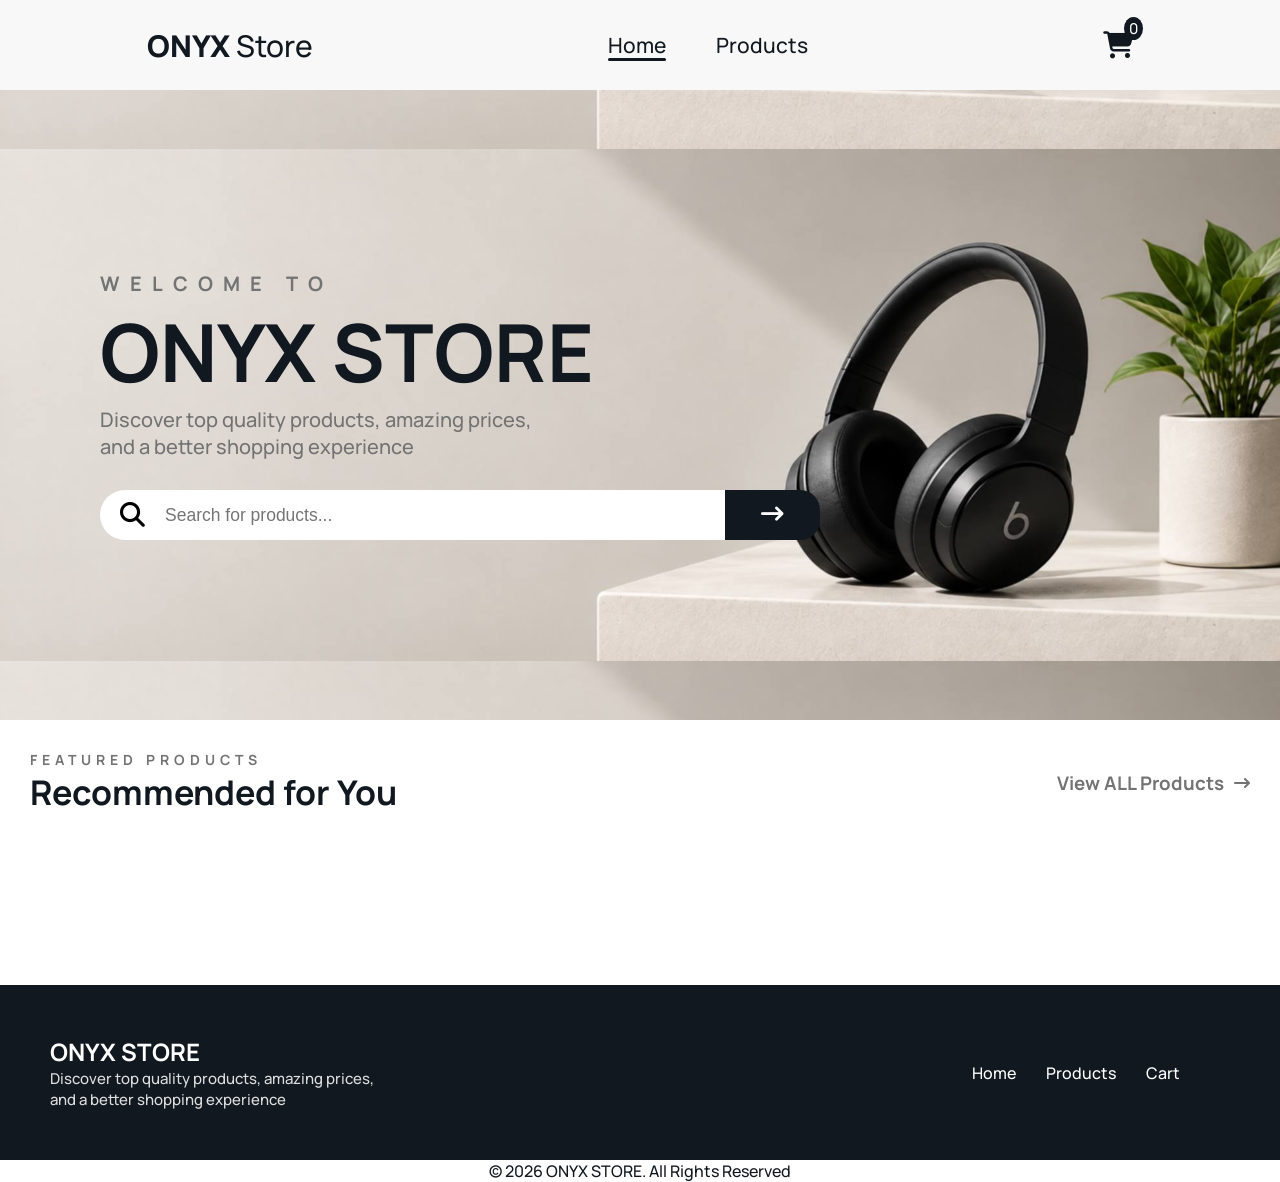
<file: index.html>
<!doctype html>
<html lang="en">
  <head>
    <meta charset="UTF-8" />
    <meta name="viewport" content="width=device-width, initial-scale=1.0" />
    <title>ONYX STORE | Home</title>
    <link rel="stylesheet" href="style.css" />
    <link
      rel="stylesheet"
      href="https://cdnjs.cloudflare.com/ajax/libs/font-awesome/6.7.2/css/all.min.css"
    />
    <link rel="preconnect" href="https://fonts.googleapis.com" />
    <link rel="preconnect" href="https://fonts.gstatic.com" crossorigin />
    <link
      href="https://fonts.googleapis.com/css2?family=Manrope:wght@200..800&display=swap"
      rel="stylesheet"
    />
  </head>
  <body>
    <!-- nav -->
    <nav>
      <!-- Part 1 -->
      <div class="nav-brand">
        <a href="#">
          <span>ONYX</span>
          Store
        </a>
      </div>

      <!-- Part 2 -->
      <div class="nav-links">
        <a href="#" class="active">Home</a>
        <a href="products.html">Products</a>
      </div>
      <!-- Part 3 -->
      <div class="nav-actions">
        <div class="cart">
          <i class="fa-solid fa-cart-shopping"></i>
          <p>0</p>
        </div>
        <i id="bars" class="fa-solid fa-bars"></i>
      </div>
    </nav>
    <!-- Hero Section -->

    <section class="HeroSection">
      <div class="content">
        <h4>WELCOME TO</h4>
        <h1>ONYX STORE</h1>
        <p>
          Discover top quality products, amazing prices, <br />
          and a better shopping experience
        </p>
        <div class="searchBar">
          <i class="fa-solid fa-magnifying-glass"></i>
          <input
            id="SearchInput"
            type="text"
            placeholder="Search for products..."
          />
          <button id="btn"><i class="fa-solid fa-arrow-right-long"></i></button>
        </div>
      </div>
    </section>

    <!-- Featured Products -->
     <div class="featured-products">
      <div class="featuredProducts-header">
        <div class="featuredProducts-text">
          <h4>FEATURED PRODUCTS</h4>
          <h1>Recommended for You</h1>
        </div> 
        <a href="#" class="viewAll">
          <h3>View ALL Products</h3>
          <i class="fa-solid fa-arrow-right-long"></i>
        </a>
      </div>
      <div id="featuredProducts-products">


      </div>
     </div>

     <footer>
      <div class="footerUp">
        <div class="footerText">
          <h2>ONYX STORE</h2>
          <p>Discover top quality products, amazing prices, <br />
and a better shopping experience</p>
        </div>
        <div class="btns">
          <a href="#">Home</a>
          <a href="products.html">Products</a>
          <a href="#">Cart</a>
        </div>
      </div>
      <div class="footerDown">
        <p>© 2026 ONYX STORE. All Rights Reserved</p>
      </div>
     </footer>
    <script src="main.js"></script>
  </body>
</html>
</file>
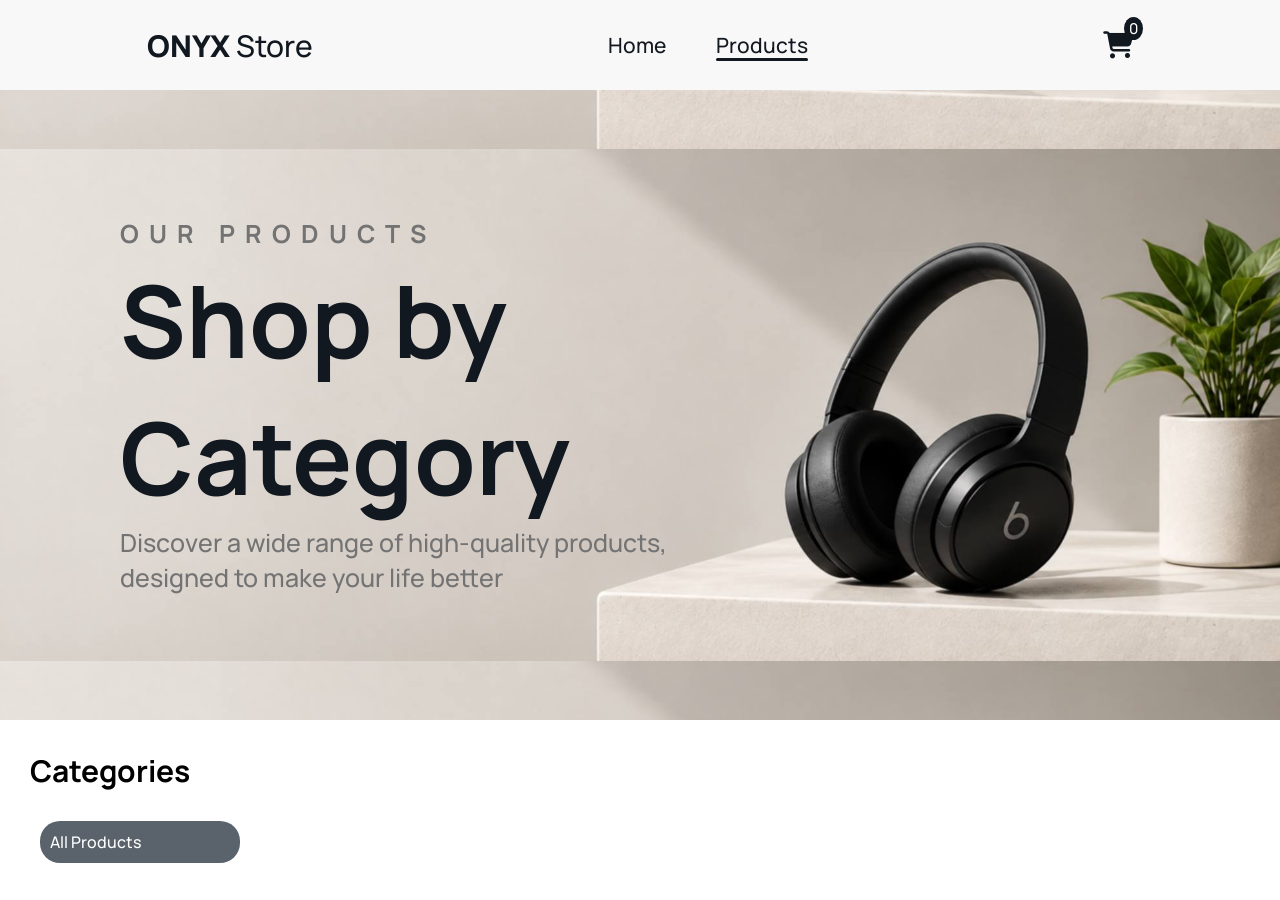
<file: products.html>
<!doctype html>
<html lang="en">
  <head>
    <meta charset="UTF-8" />
    <meta name="viewport" content="width=device-width, initial-scale=1.0" />
    <title>ONYX STORE | Products</title>
    <link rel="stylesheet" href="products.css" />
    <link
      rel="stylesheet"
      href="https://cdnjs.cloudflare.com/ajax/libs/font-awesome/6.7.2/css/all.min.css"
    />
    <link rel="preconnect" href="https://fonts.googleapis.com" />
    <link rel="preconnect" href="https://fonts.gstatic.com" crossorigin />
    <link
      href="https://fonts.googleapis.com/css2?family=Manrope:wght@200..800&display=swap"
      rel="stylesheet"
    />
  </head>
  <body>
    <nav>
      <!-- Part 1 -->
      <div class="nav-brand">
        <a href="#">
          <span>ONYX</span>
          Store
        </a>
      </div>

      <!-- Part 2 -->
      <div class="nav-links">
        <a href="index.html">Home</a>
        <a href="products.html" class="active">Products</a>
      </div>
      <!-- Part 3 -->
      <div class="nav-actions">
        <div class="cart">
          <i class="fa-solid fa-cart-shopping"></i>
          <p>0</p>
        </div>
        <i id="bars" class="fa-solid fa-bars"></i>
      </div>
    </nav>

    <section class="HeroSection">
      <div class="content">
        <h4>OUR PRODUCTS</h4>
        <h1>Shop by Category</h1>
        <p>
          Discover a wide range of high-quality products, <br />
          designed to make your life better
        </p>
      </div>
    </section>

    <section class="productsSec">
      <div class="categories">
        <h2>Categories</h2>
        <div class="categories-menu">
          <p class="categoriesname active" category="all">All Products</p>
        </div>
      </div>
      <div class="products">
      </div>
    </section>
    <script src="main.js"></script>
  </body>
</html>
</file>
<file: style.css>
* {
  margin: 0;
  padding: 0;
  text-decoration: none;
}
body {
  font-family: "Manrope", sans-serif;
  font-weight: 500;
  /* height: 200vh; */
}
:root {
  --color-primary: #111820;
  --color-primary-hover: #232f3a;
  --color-gray: #737373;
  --color-secondary: #d8d0c5;
  --color-accent: #b9aa98;
}

/* Nav */
nav {
  display: flex;
  width: 100%;
  height: 10vh;
  background-color: rgb(248, 248, 248);
  justify-content: space-around;
  align-items: center;
  font-size: 30px;
}
/* Nav Brand */
.nav-brand a {
  color: #111820;
}
.nav-brand a span {
  font-weight: 800;
}

/* Nav Links */
.nav-links {
  font-size: 0.7em;
  display: flex;
  gap: 50px;
}
.nav-links a {
  color: var(--color-primary);
  position: relative;
}
.nav-links a.active::after {
  content: "";
  left: 0;
  bottom: -2px;
  position: absolute;
  background-color: var(--color-primary);
  border-radius: 10px;
  width: 100%;
  height: 3px;
  transition: 0.3s;
}
.nav-links a::after {
  content: "";
  left: 0;
  bottom: -2px;
  position: absolute;
  background-color: var(--color-primary);
  border-radius: 10px;
  width: 0;
  height: 3px;
  transition: 0.3s;
}
.nav-links a:hover::after {
  width: 100%;
}

/* Nav Actions */
.nav-actions {
  display: flex;
  gap: 50px;
  align-items: center;
}
.cart {
  display: flex;
  align-items: center;
  color: var(--color-primary);
  font-size: 0.9em;
  position: relative;
  transition: 0.2s;
}
.cart:hover {
  color: var(--color-primary-hover);
  transform: scale(1.1);
}
.cart p {
  position: absolute;
  background-color: var(--color-primary);
  font-size: 15px;
  color: white;
  padding: 1px 5px;
  border-radius: 50%;
  top: -15px;
  right: -10px;
}
.nav-actions #bars {
  display: none;
}

/* Hero Section */
.HeroSection {
  background-image: url(heroBG.jpg);
  background-position: center;
  background-size: 100%;
  height: 70vh;
  margin-bottom: 30px;
}
.HeroSection .content {
  width: 50%;
  height: 100%;
  display: flex;
  flex-direction: column;
  font-size: 50px;
  justify-content: center;
  margin-left: 120px;
}
.HeroSection .content h4 {
  font-size: 0.5em;
  color: var(--color-gray);
  letter-spacing: 10px;
}
.HeroSection .content h1 {
  font-size: 2em;
  color: var(--color-primary);
}
.HeroSection .content p {
  color: #737373;
  font-size: 0.5em;
}
.searchBar {
  background-color: white;
  width: 700px;
  margin-top: 30px;
  height: 50px;
  display: flex;
  align-items: center;
  font-size: 25px;
  border-radius: 40px;
  padding: 0px 0px 0px 20px;
}
.searchBar input {
  padding: 0px 20px;
  border: none;
  outline: none;
  height: 100%;
  width: 85%;
  font-size: 0.7em;
}
.searchBar button {
  height: 100%;
  width: 15%;
  border-radius: 0px 20px 20px 0;
  border: none;
  background-color: var(--color-primary);
  color: white;
  font-size: 0.9em;
  transition: 0.3s;
}
.searchBar button:hover {
  background-color: var(--color-accent);
  color: var(--color-primary);
}

/* featured-products */

.featured-products {
  width: 100%;
}
.featuredProducts-header {
  height: 15%;
  display: flex;
  align-items: center;
  padding: 0 30px;
  justify-content: space-between;
  margin-bottom: 20px;
}
.featuredProducts-text {
  font-size: 20px;
}
.featuredProducts-text h4 {
  font-size: 0.7em;
  color: var(--color-gray);
  letter-spacing: 5px;
}
.featuredProducts-text h1 {
  font-size: 1.7em;
  color: var(--color-primary);
}
.viewAll {
  display: flex;
  color: var(--color-gray);
  align-items: end;
  align-items: center;
  transition: 0.2s;
}
.viewAll:hover {
  color: var(--color-primary-hover);
}
.viewAll h3 {
  margin-right: 10px;
}
#featuredProducts-products {
  display: grid;
  grid-template-columns: repeat(4, 1fr);
  gap: 90px;
  justify-items: center;
}
.Featuredproduct {
  box-shadow: 0 0 5px rgba(0, 0, 0, 0.375);
  height: 400px;
  width: 300px;
  display: flex;
  flex-direction: column;
  align-items: center;
  border-radius: 10px;
  transition: 0.2s;
}
.Featuredproduct img {
  background-color: rgb(236, 236, 236);
  width: 100%;
  height: 60%;
  object-fit: contain;
}
.Featuredproduct .content {
  display: flex;
  flex-direction: column;
  font-size: 13px;
  height: 40%;
  width: 100%;
  color: var(--color-primary);
}
.Featuredproduct .content h2 {
  font-size: 1.4em;
  margin: 10px 0px 5px 10px;
  height: 50px;
  overflow: hidden;
}
.Featuredproduct .content h1 {
  font-size: 1.9em;
  margin: 0px 0px 5px 10px;
}
.Featuredproduct .content button {
  margin: 10px 20px;
  font-size: 1.5em;
  height: 40px;
  background-color: var(--color-primary);
  color: white;
  border-radius: 10px;
  border: none;
  transition: 0.2s;
}
.Featuredproduct .content button:hover {
  background-color: var(--color-primary-hover);
}
.Featuredproduct:hover {
  box-shadow: 0 0 5px rgba(0, 0, 0, 0.697);
}

/* Footer  */

footer {
  margin-top: 150px;
  background-color: var(--color-primary);
  color: white;
}
.footerUp {
  padding: 50px 50px;
  display: flex;
  justify-content: space-between;
  align-items: center;
}
.footerUp a {
  color: white;
  transition: 0.2s;
}
.btns {
  display: flex;
  gap: 30px;
  margin-right: 50px;
}
.footerUp p {
  color: rgb(221, 221, 221);
  font-size: 15px;
}
.footerDown {
  background-color: white;
  color: #111820;
  text-align: center;
}
.footerUp a:hover {
  transform: scale(1.1);
}

/* Media Quiry */

@media (max-width: 1644px) {
  #featuredProducts-products {
    display: grid;
    grid-template-columns: repeat(3, 1fr);
    gap: 50px;
  }
}

@media (max-width: 1424px) {
  .HeroSection .content {
    font-size: 40px;
    margin-left: 100px;
  }
  #featuredProducts-products {
    display: grid;
    grid-template-columns: repeat(2, 1fr);
    gap: 50px;
  }
}
@media (max-width: 1178px) {
  .HeroSection {
    background-size: cover;
  }
  #featuredProducts-products {
    display: grid;
    grid-template-columns: repeat(2, 1fr);
    gap: 50px;
  }
  .HeroSection .content {
    text-align: center;
    width: 100%;
    height: 100%;
    display: flex;
    flex-direction: column;
    font-size: 40px;
    justify-content: center;
    align-items: center;
    margin-left: 0;
  }
  .searchBar {
    max-width: 700px;
  }
}
@media (max-width: 1006px) {
  nav {
    position: relative;
  }
  .nav-links {
    background-color: rgb(248, 248, 248);
    position: absolute;
    padding: 10px;
    top: 100%;
    width: 100%;
    display: flex;
    justify-content: center;
    transform: translateX(-900%);
    transition: 0.3s;
    transform-origin: top;
  }
  .nav-actions #bars {
    display: block;
  }
}

@media (max-width: 996px) {
  .HeroSection .content {
    font-size: 40px;
  }
  .searchBar {
    width: 500px;
  }
}
@media (max-width: 764px) {
.Featuredproduct {
  box-shadow: 0 0 5px rgba(0, 0, 0, 0.375);
  height:350px;
  width: 250px;
  display: flex;
  flex-direction: column;
  align-items: center;
  border-radius: 10px;
  transition: 0.2s;
}
.Featuredproduct .content {
    font-size: 10px;
}
}
@media (max-width: 640px) {
.featuredProducts-text {
  font-size: 15px;
}
  #featuredProducts-products {
    grid-template-columns: repeat(1, 1fr);
}
.viewAll {
    display: none;
}
}
@media (max-width: 574px) {
  .HeroSection .content {
    font-size: 30px;
  }
  .searchBar {
    width: 300px;
  }
}
@media (max-width: 376px) {
  .HeroSection .content {
    font-size: 25px;
  }
  .searchBar {
    width: 250px;
  }
}
</file>
<file: products.css>
* {
  margin: 0;
  padding: 0;
  text-decoration: none;
}
body {
  font-family: "Manrope", sans-serif;
  font-weight: 500;
  /* height: 200vh; */
}
:root {
  --color-primary: #111820;
  --color-primary-hover: #232f3a;
  --color-gray: #737373;
  --color-secondary: #d8d0c5;
  --color-accent: #b9aa98;
}

/* Nav */
nav {
  display: flex;
  width: 100%;
  height: 10vh;
  background-color: rgb(248, 248, 248);
  justify-content: space-around;
  align-items: center;
  font-size: 30px;
}
/* Nav Brand */
.nav-brand a {
  color: #111820;
}
.nav-brand a span {
  font-weight: 800;
}

/* Nav Links */
.nav-links {
  font-size: 0.7em;
  display: flex;
  gap: 50px;
}
.nav-links a {
  color: var(--color-primary);
  position: relative;
}
.nav-links a.active::after {
  content: "";
  left: 0;
  bottom: -2px;
  position: absolute;
  background-color: var(--color-primary);
  border-radius: 10px;
  width: 100%;
  height: 3px;
  transition: 0.3s;
}
.nav-links a::after {
  content: "";
  left: 0;
  bottom: -2px;
  position: absolute;
  background-color: var(--color-primary);
  border-radius: 10px;
  width: 0;
  height: 3px;
  transition: 0.3s;
}
.nav-links a:hover::after {
  width: 100%;
}

/* Nav Actions */
.nav-actions {
  display: flex;
  gap: 50px;
  align-items: center;
}
.cart {
  display: flex;
  align-items: center;
  color: var(--color-primary);
  font-size: 0.9em;
  position: relative;
  transition: 0.2s;
}
.cart:hover {
  color: var(--color-primary-hover);
  transform: scale(1.1);
}
.cart p {
  position: absolute;
  background-color: var(--color-primary);
  font-size: 15px;
  color: white;
  padding: 1px 5px;
  border-radius: 50%;
  top: -15px;
  right: -10px;
}
.nav-actions #bars {
  display: none;
}



.HeroSection {
  background-image: url(heroBG.jpg);
  background-position: center;
  background-size: 100%;
  height: 70vh;
  margin-bottom: 30px;
}
.HeroSection .content {
  width: 50%;
  height: 100%;
  display: flex;
  flex-direction: column;
  font-size: 50px;
  justify-content: center;
  margin-left: 120px;
}
.HeroSection .content h4 {
  font-size: 0.5em;
  color: var(--color-gray);
  letter-spacing: 10px;
}
.HeroSection .content h1 {
  font-size: 2em;
  color: var(--color-primary);
}
.HeroSection .content p {
  color: #737373;
  font-size: 0.5em;
}
.productsSec {
  display: grid;
  grid-template-columns: repeat(5,1fr);
  grid-template-areas: "categories products products products products";
  height: 150vh;
}
.productsSec .categories {
  grid-area: categories;
}
.productsSec .categories h2 {
  font-size: 40px;
  margin-left: 40px;
}
.categories-menu {
  margin: 30px 0px 0px 50px;
  display: flex;
  flex-direction: column;
  /* background-color: red; */
  justify-content: center;
  align-items: self-start;
  margin-right: 70px;
}
.categories-menu p {
  margin: 10px;
  border-radius: 20px;
  padding: 10px;
  width: 100%;
  color: #232f3a;
  transition: 0.3s;
}
.categories-menu p:hover {
  background-color: #232f3abf;
  color: white;
}
.categories-menu p.active {
  background-color: #232f3abf;
  color: white;
}
.productsSec .products {
  grid-area: products;
  display: grid;
  grid-template-columns: repeat(3,1fr);
  gap: 50px;
}

.product {
  border-radius: 20px;
  box-shadow: 0px 0px 10px rgba(0, 0, 0, 0.49);
  height: 370px;
  width: 250px;
  display: flex;
  flex-direction: column;
  align-items: center;
  border-radius: 10px;
  overflow: hidden;
  padding: 15px;
  transition: 0.2s;
}
.image{
  background-color: rgb(221, 221, 221);
  width: 100%;
  height: 69%;
  display: flex;
  justify-content: center;
  align-items: center;
  border-radius: 10px;
}
.image img {
  height: 90%;
  width: 100%;
  object-fit: contain;
}
.product .content{
  width: 100%;
  display: flex;
  flex-direction: column;
  justify-content: flex-start;
  font-size: 15px;
  padding: 10px 0px;
}
.product .content p {
  font-size: 1em;
  color: rgb(87, 87, 87);
  /* margin: 1px; */
}
.product .content h2 {
  font-size: 1.5em;
  color: var(--color-primary);
  /* margin: 1px; */
  height: 30px;
  overflow: hidden;
}
.content h1 {
  font-size: 1.3em;
  color: var(--color-primary);
  /* margin: 1px; */
  
}
.part {
  margin-top: 10px;
  display: flex;
  justify-content: space-between;
  align-items: center;
  font-size: 20px;
}
.part i {
  color: white;
  background-color: var(--color-primary);
  padding: 13px;
  font-size: 0.9em;
  border-radius: 10px;
  transition: 0.2s;
}
.part i:hover {
  padding: 11px;
  border: 2px solid var(--color-primary);
  border-radius: 10px;
  color: var(--color-primary);
  background-color: white;

}
.product:hover {
    box-shadow: 0px 0px 10px rgba(0, 0, 0, 0.951);
}


/* Nav Responsive */
@media (max-width: 1006px) {
  nav {
    position: relative;
    justify-content: space-between;
    padding: 0 30px;
    box-sizing: border-box;
  }

  .nav-links {
    position: absolute;
    top: 100%;
    left: 0;
    width: 100%;
    box-sizing: border-box;
    background-color: rgb(248, 248, 248);
    padding: 20px;
    display: flex;
    flex-direction: column;
    align-items: center;
    gap: 20px;
    transform: translateX(-100%);
    transition: 0.3s;
    z-index: 1000;
  }

  .nav-actions #bars {
    display: block;
    cursor: pointer;
  }

  .nav-actions {
    gap: 30px;
  }
}

@media (max-width: 480px) {
  nav {
    font-size: 24px;
    padding: 0 20px;
  }

  .nav-actions {
    gap: 20px;
  }
}


/* Hero Section Responsive */
@media (max-width: 1178px) {
  .HeroSection {
    background-size: cover;
    background-position: center;
  }

  .HeroSection .content {
    width: 100%;
    box-sizing: border-box;
    margin-left: 0;
    padding: 0 30px;
    text-align: center;
    align-items: center;
    font-size: 40px;
  }
}

@media (max-width: 764px) {
  .HeroSection {
    height: 55vh;
  }

  .HeroSection .content {
    font-size: 30px;
  }

  .HeroSection .content h4 {
    letter-spacing: 5px;
  }

  .HeroSection .content p {
    font-size: 0.55em;
  }
}

@media (max-width: 480px) {
  .HeroSection {
    height: 45vh;
  }

  .HeroSection .content {
    font-size: 22px;
    padding: 0 15px;
  }

  .HeroSection .content h4 {
    letter-spacing: 3px;
  }

  .HeroSection .content p {
    font-size: 0.65em;
  }
}

/* Category & Products Responsive */
@media (max-width: 1400px) {
  .productsSec {
    grid-template-columns: 220px minmax(0, 1fr);
    grid-template-areas: "categories products";
    gap: 20px;
    height: auto;
    padding: 0 20px;
    box-sizing: border-box;
  }

  .productsSec .products {
    grid-template-columns: repeat(2, minmax(0, 1fr));
    gap: 30px;
    justify-items: center;
  }

  .categories-menu {
    margin: 20px 10px 0;
  }

  .categories-menu p {
    box-sizing: border-box;
  }

  .productsSec .categories h2 {
    font-size: 30px;
    margin-left: 10px;
  }
}

@media (max-width: 900px) {
  .productsSec {
    grid-template-columns: 1fr;
    grid-template-areas:
      "categories"
      "products";
    gap: 30px;
  }

  .productsSec .categories h2 {
    font-size: 28px;
    margin-left: 0;
  }

  .categories-menu {
    flex-direction: row;
    flex-wrap: wrap;
    justify-content: flex-start;
    gap: 5px;
    margin: 15px 0;
  }

  .categories-menu p {
    width: auto;
    margin: 0;
    padding: 10px 15px;
    cursor: pointer;
  }

  .productsSec .products {
    grid-template-columns: repeat(2, minmax(0, 1fr));
    gap: 25px;
  }
}

@media (max-width: 600px) {
  .productsSec {
    padding: 0 15px;
  }

  .productsSec .products {
    grid-template-columns: 1fr;
    gap: 25px;
  }

  .product {
    width: 100%;
    max-width: 300px;
    box-sizing: border-box;
  }

  .categories-menu {
    gap: 5px;
  }

  .categories-menu p {
    font-size: 14px;
    padding: 8px 12px;
  }
}
</file>
